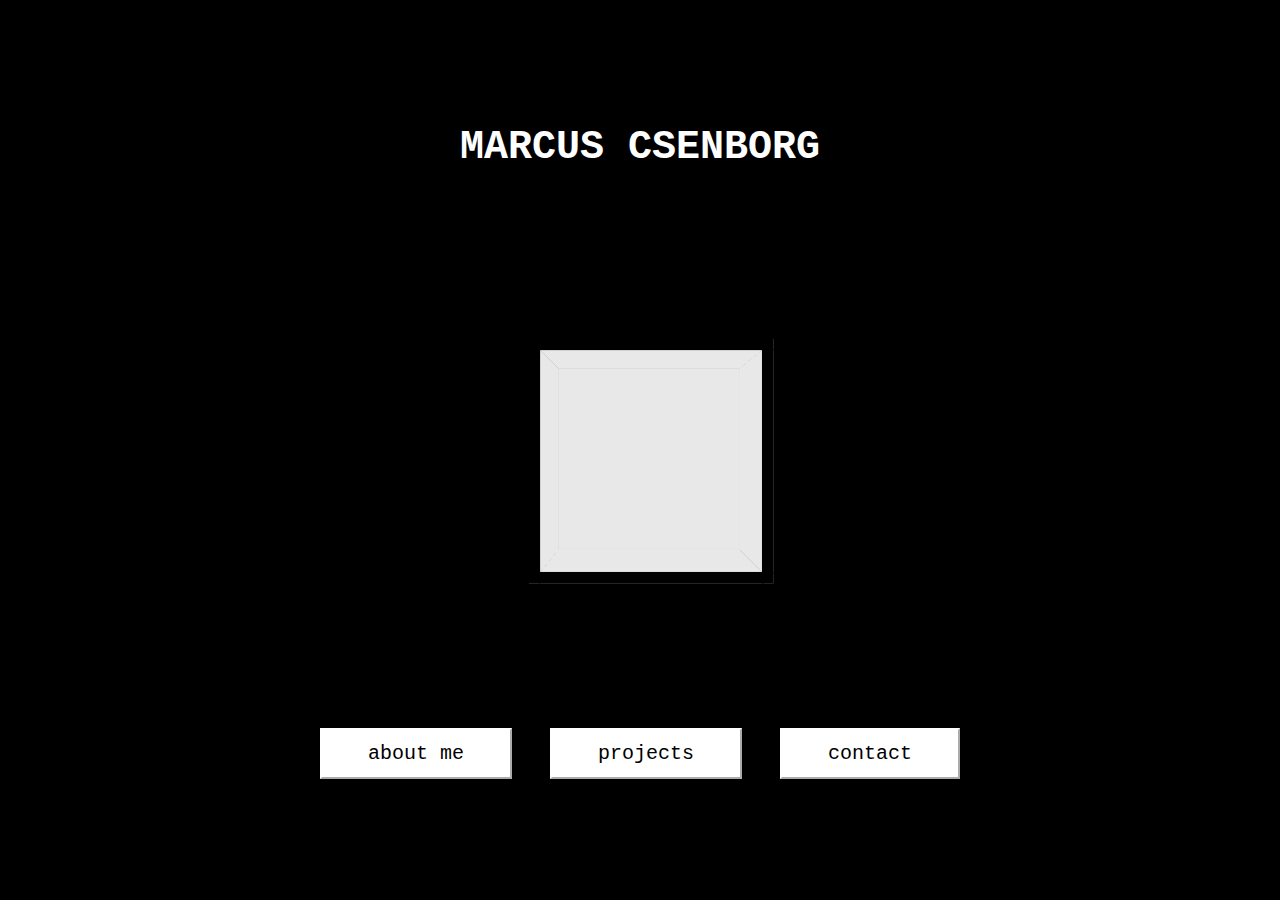
<file: index.html>
<!DOCTYPE html>
<html>
<head>
    <title>Marcus Isenborg</title>
    <link rel="stylesheet" href="styles.css">
    
</head>

<body>
    <script src="title.js"></script>
    <div class="header" id="header">
        <h1 id="title">Marcus Isenborg</h1>    
    </div>

    <div class="spinning-cube">
        <div class="cube">
            <div class="face front"></div>
            <div class="face back"></div>
            <div class="face left"></div>
            <div class="face right"></div>
            <div class="face top"></div>
            <div class="face bottom"></div>
        </div>
    </div>
    <div class="button-container">
        <a href="about.html">
            <button class="bn-32 bn32">about me</button>
        </a>
        <a href="projects.html">
            <button class="bn-32 bn32">projects</button>
        </a>
        <a href="contact.html">
            <button class="bn-32 bn32">contact</button>
        </a>
    </div>
    
</body>

</html>
</file>
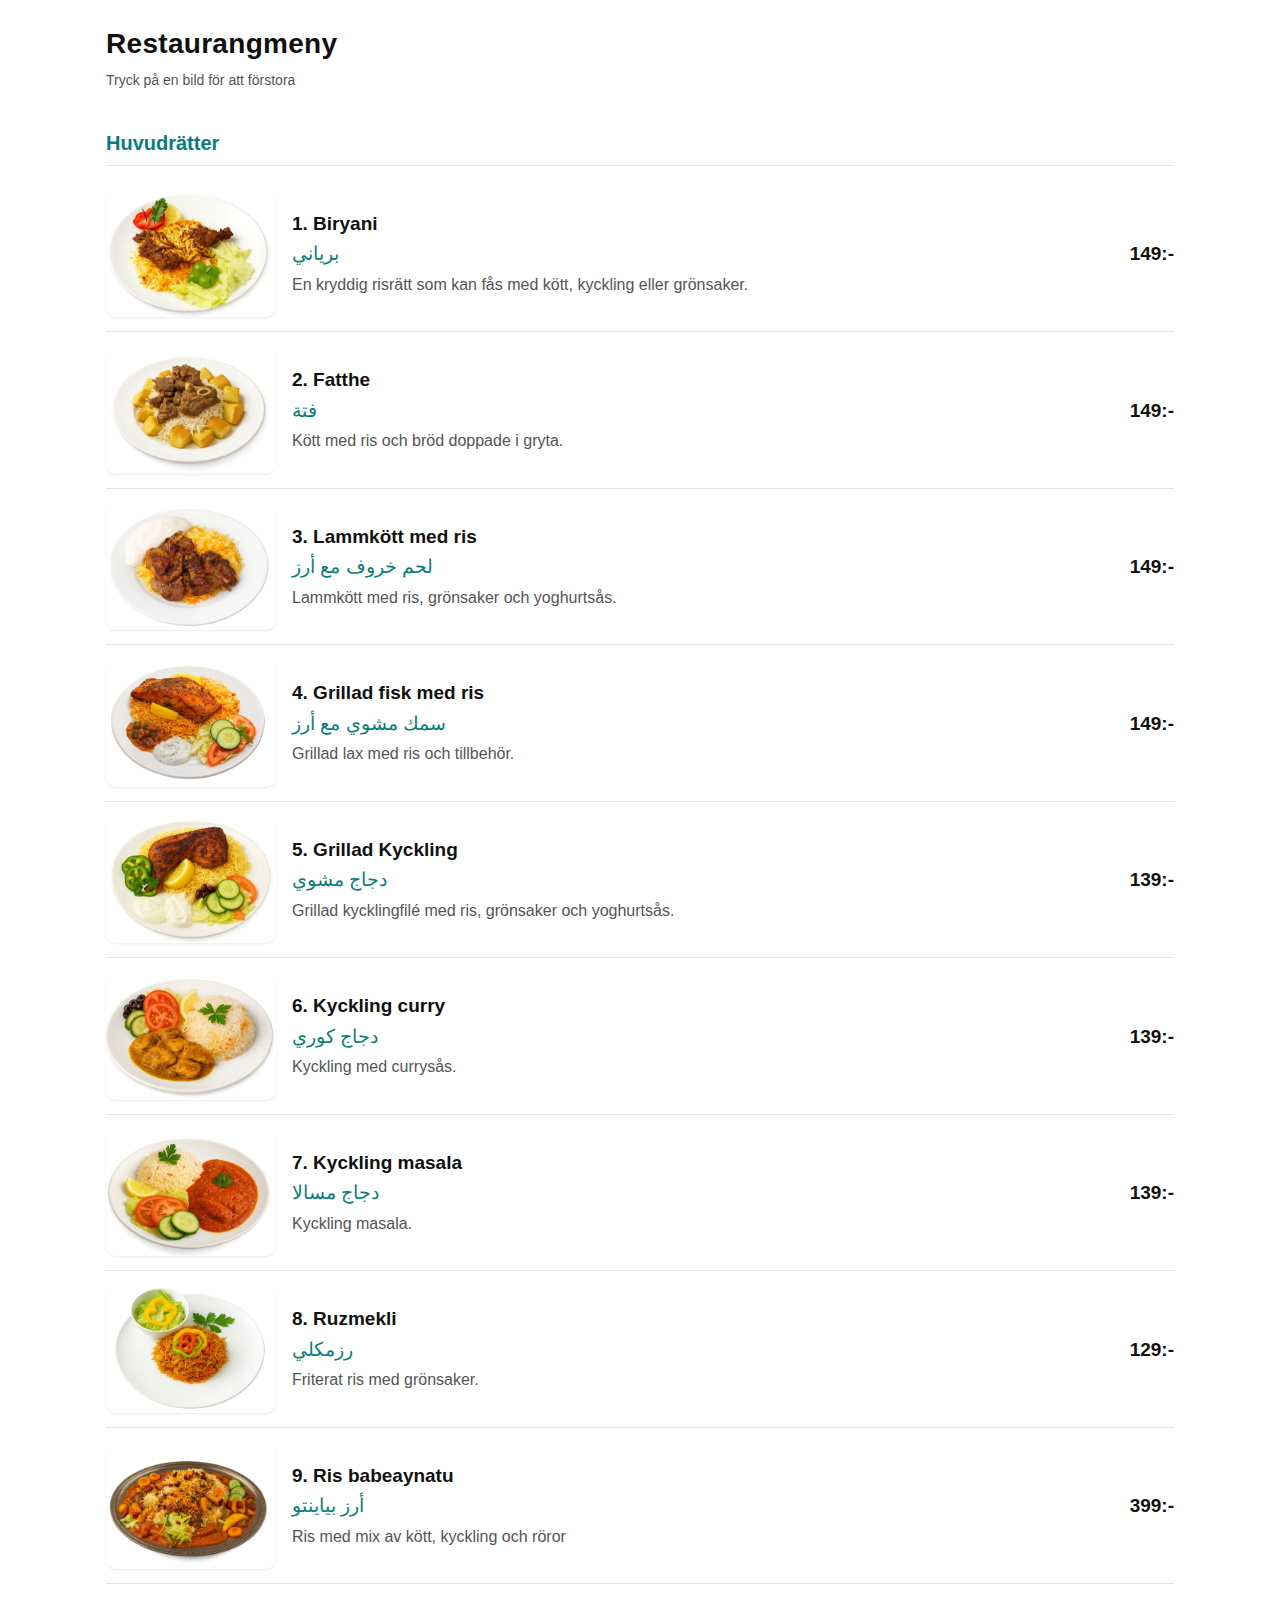
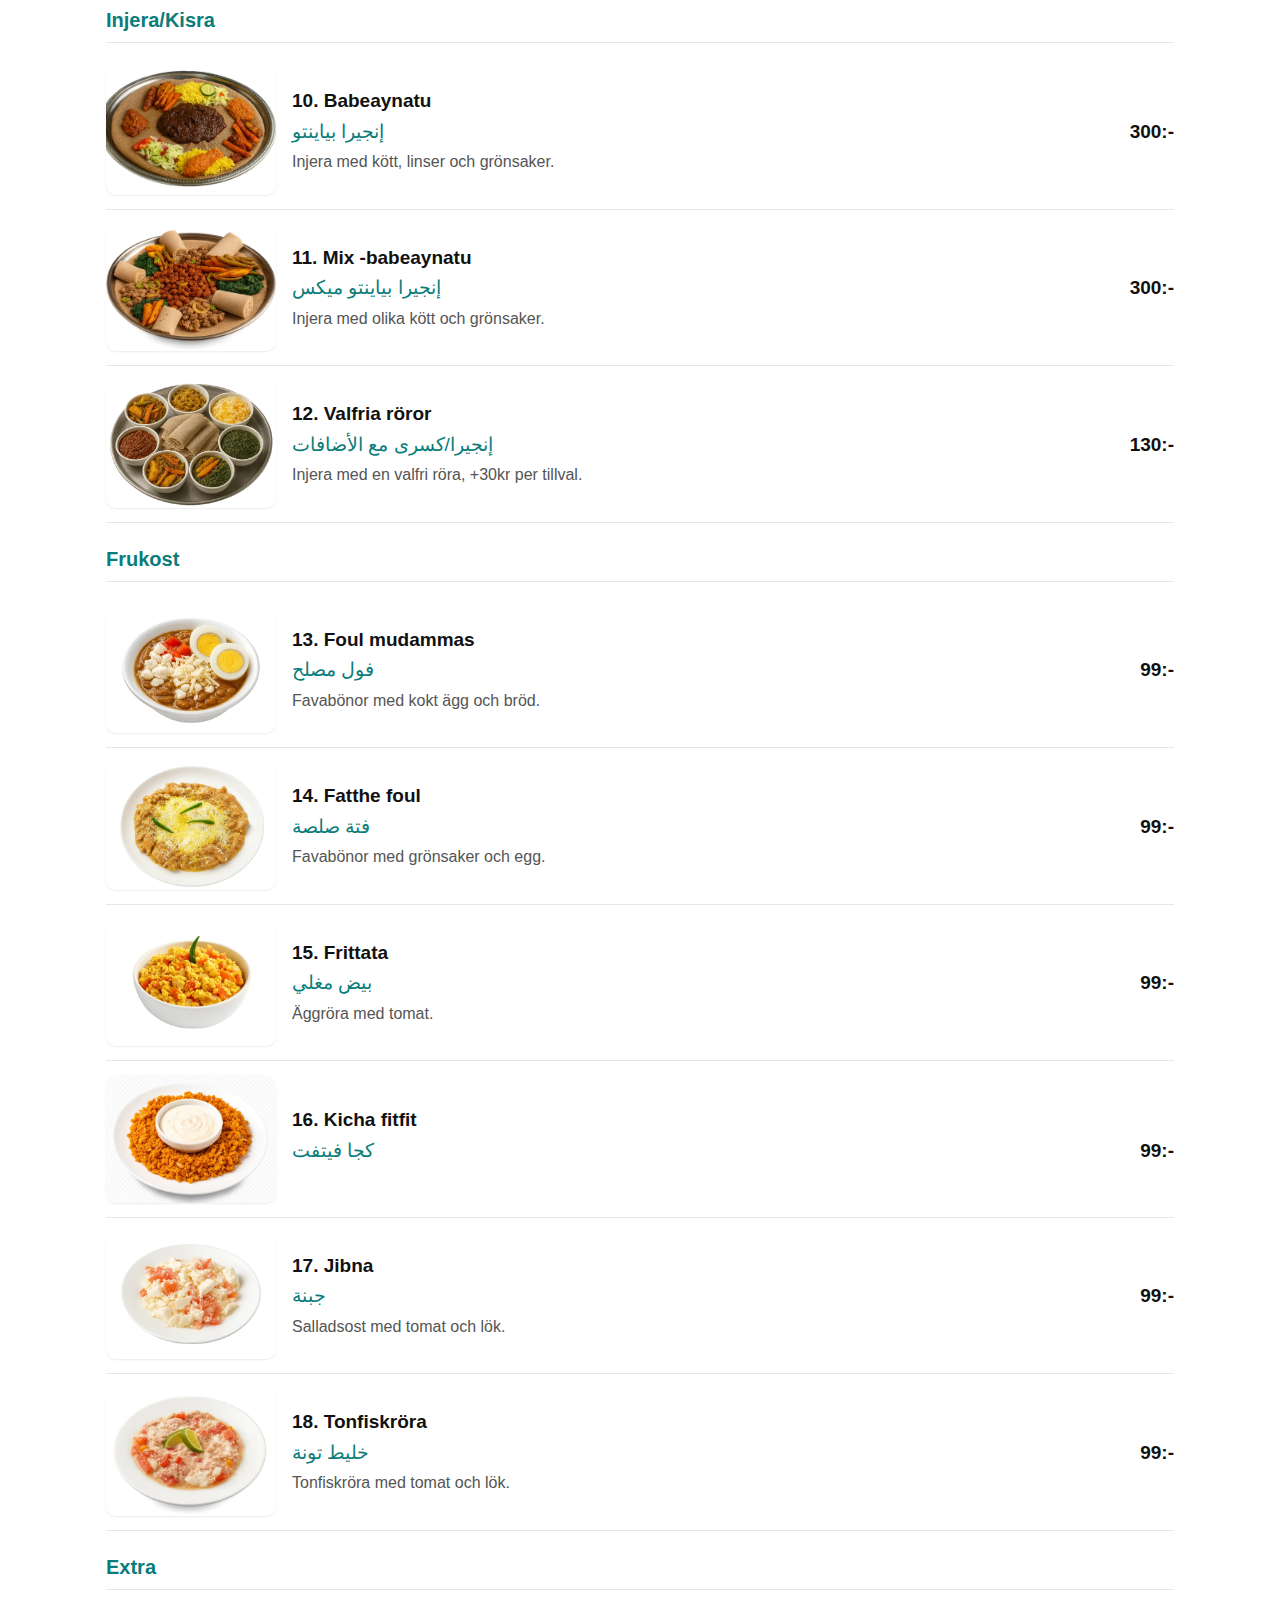
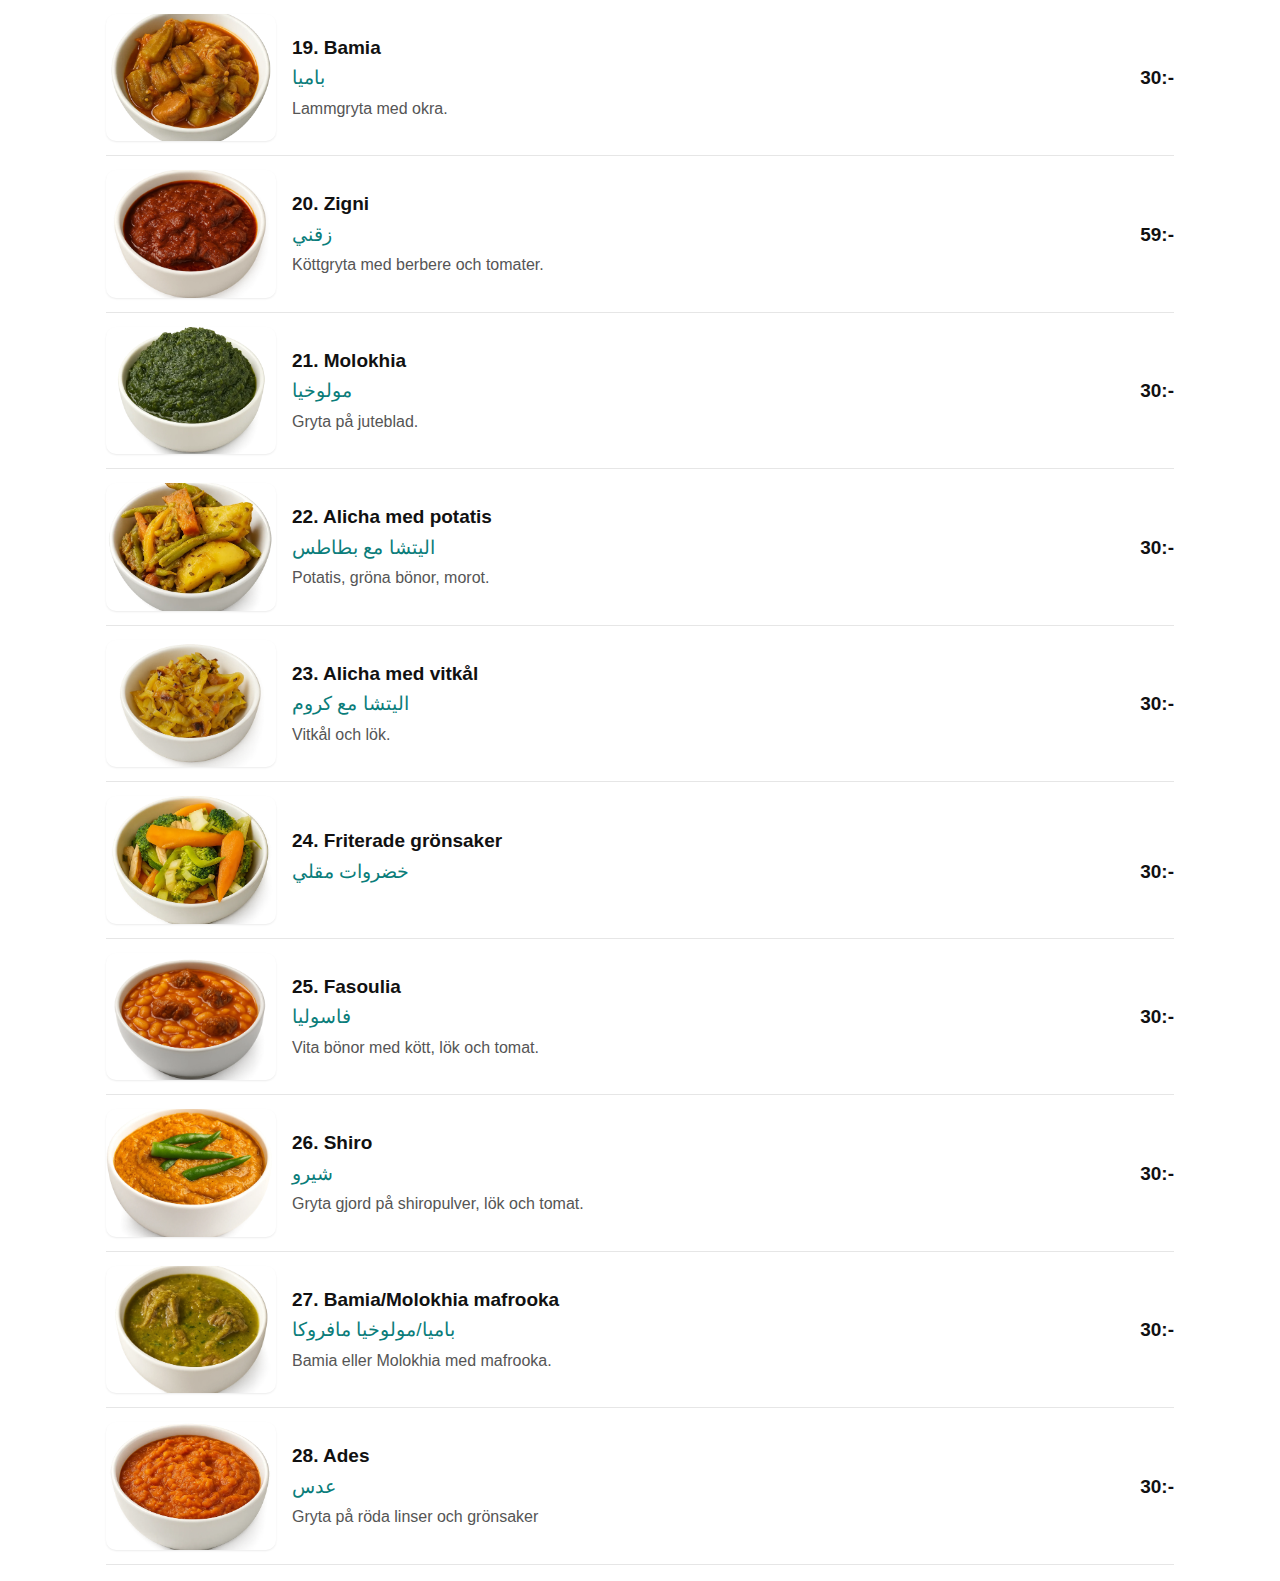
<file: menu_tablet.html>
<!DOCTYPE html>
<html lang="sv">
<head>
  <meta charset="UTF-8" />
  <meta name="viewport" content="width=device-width, initial-scale=1, viewport-fit=cover" />
  <link rel="manifest" href="manifest.json" />
  <meta name="apple-mobile-web-app-capable" content="yes" />
  <meta name="apple-mobile-web-app-status-bar-style" content="black-translucent" />
  <meta name="apple-mobile-web-app-title" content="Menu" />
  <meta name="mobile-web-app-capable" content="yes" />
  <meta name="theme-color" content="#000000" />
  <title>Restaurangmeny – Tablet</title>
  <script>
    // Register service worker for PWA installability/fullscreen when added to home screen
    if ('serviceWorker' in navigator) {
      window.addEventListener('load', () => {
        navigator.serviceWorker.register('sw.js').catch(console.error);
      });
    }
    // Optional: request fullscreen on first user interaction when running in browser
    document.addEventListener('DOMContentLoaded', () => {
      const isStandalone = window.matchMedia('(display-mode: standalone)').matches || window.navigator.standalone;
      if (!isStandalone) {
        const requestFullscreen = () => {
          const el = document.documentElement;
          const req = el.requestFullscreen || el.webkitRequestFullscreen || el.msRequestFullscreen;
          if (req) req.call(el);
        };
        window.addEventListener('click', requestFullscreen, { once: true });
        window.addEventListener('touchend', requestFullscreen, { once: true });
      }
    });
  </script>
  <style>
    :root {
      --bg: #ffffff;
      --fg: #111111;
      --muted: #555555;
      --rule: #e6e6e6;
      --accent: #0a7d7a;
    }

    * { box-sizing: border-box; }

    html, body { height: 100%; }
    body {
      margin: 0;
      background: var(--bg);
      color: var(--fg);
      font-family: -apple-system, BlinkMacSystemFont, "Segoe UI", Roboto, "Helvetica Neue", Arial, "Apple Color Emoji", "Segoe UI Emoji", "Noto Color Emoji";
      line-height: 1.4;
      -webkit-font-smoothing: antialiased;
      -moz-osx-font-smoothing: grayscale;
      padding: env(safe-area-inset-top) env(safe-area-inset-right) env(safe-area-inset-bottom) env(safe-area-inset-left);
    }

    .page {
      max-width: 1100px;
      margin: 0 auto;
      padding: 16px;
    }

    header { padding: 8px 0 16px; }
    h1 {
      font-size: 28px;
      margin: 0 0 8px;
      letter-spacing: 0.3px;
    }
    .note { color: var(--muted); font-size: 14px; }

    .section {
      margin-top: 22px;
    }
    .section h2 {
      font-size: 20px;
      font-weight: 700;
      margin: 0 0 6px;
      color: var(--accent);
    }
    .rule { height: 1px; background: var(--rule); margin: 8px 0 10px; }

    .item {
      display: flex;
      align-items: center;
      gap: 16px;
      padding: 12px 0;
      border-bottom: 1px solid var(--rule);
    }

    .thumb {
      display: inline-block;
      flex: 0 0 auto;
      width: 140px;
      height: 105px;
      border-radius: 10px;
      overflow: hidden;
      box-shadow: 0 1px 2px rgba(0,0,0,.08);
      transform: translateZ(0);
    }
    .thumb img { width: 100%; height: 100%; object-fit: cover; display: block; }
    .thumb:active img { transform: scale(0.98); }

    .content { flex: 1 1 auto; min-width: 0; }
    .line1 { font-size: 18px; font-weight: 700; margin-bottom: 4px; }
    .line2 { display: flex; align-items: baseline; justify-content: space-between; gap: 12px; }
    .title-ar { font-size: 18px; color: var(--accent); }
    .price { font-size: 18px; font-weight: 700; }
    .desc { margin-top: 6px; color: var(--muted); font-size: 15px; }

    /* Lightbox (pure CSS via :target) */
    .lightbox { position: fixed; inset: 0; background: rgba(0,0,0,.75); display: none; align-items: center; justify-content: center; z-index: 9999; }
    .lightbox:target { display: flex; }
    .lightbox img { max-width: 92vw; max-height: 92vh; width: auto; height: auto; border-radius: 12px; box-shadow: 0 10px 30px rgba(0,0,0,.5); }
    .lightbox a.lightbox-bg { position: absolute; inset: 0; display: block; }
    .lightbox .close { position: fixed; top: 10px; right: 14px; color: #fff; text-decoration: none; font-size: 28px; line-height: 1; padding: 6px 10px; }

    /* Portrait vs Landscape tweaks */
    @media (orientation: portrait) {
      .thumb { width: 130px; height: 97.5px; }
      .line1, .title-ar, .price { font-size: 17px; }
      .desc { font-size: 14px; }
    }

    @media (min-width: 1000px) and (orientation: landscape) {
      .thumb { width: 170px; height: 127.5px; }
      .line1, .title-ar, .price { font-size: 19px; }
      .desc { font-size: 16px; }
      .item { padding: 14px 0; }
    }
  </style>
</head>
<body>
  <div class="page">
    <header>
      <h1>Restaurangmeny</h1>
      <div class="note">Tryck på en bild för att förstora</div>
    </header>

    <section class="section" id="huvudratter">
      <h2>Huvudrätter</h2>
      <div class="rule"></div>

      <div class="item">
        <a class="thumb" href="#img-biryani"><img src="generated/biryani.webp" alt="1. Biryani" /></a>
        <div class="content">
          <div class="line1">1. Biryani</div>
          <div class="line2"><span class="title-ar" lang="ar" dir="rtl">برياني</span><span class="price">149:-</span></div>
          <div class="desc">En kryddig risrätt som kan fås med kött, kyckling eller grönsaker.</div>
        </div>
      </div>

      <div class="item">
        <a class="thumb" href="#img-fatthe"><img src="generated/fatthe.webp" alt="2. Fatthe" /></a>
        <div class="content">
          <div class="line1">2. Fatthe</div>
          <div class="line2"><span class="title-ar" lang="ar" dir="rtl">فتة</span><span class="price">149:-</span></div>
          <div class="desc">Kött med ris och bröd doppade i gryta.</div>
        </div>
      </div>

      <div class="item">
        <a class="thumb" href="#img-lamm-ris"><img src="generated/lamm-ris.webp" alt="3. Lammkött med ris" /></a>
        <div class="content">
          <div class="line1">3. Lammkött med ris</div>
          <div class="line2"><span class="title-ar" lang="ar" dir="rtl">لحم خروف مع أرز</span><span class="price">149:-</span></div>
          <div class="desc">Lammkött med ris, grönsaker och yoghurtsås.</div>
        </div>
      </div>

      <div class="item">
        <a class="thumb" href="#img-grillad-fisk"><img src="generated/1.webp" alt="4. Grillad fisk med ris" /></a>
        <div class="content">
          <div class="line1">4. Grillad fisk med ris</div>
          <div class="line2"><span class="title-ar" lang="ar" dir="rtl">سمك مشوي مع أرز</span><span class="price">149:-</span></div>
          <div class="desc">Grillad lax med ris och tillbehör.</div>
        </div>
      </div>

      <div class="item">
        <a class="thumb" href="#img-grillad-kyckling"><img src="generated/grillad-kyckling.webp" alt="5. Grillad Kyckling" /></a>
        <div class="content">
          <div class="line1">5. Grillad Kyckling</div>
          <div class="line2"><span class="title-ar" lang="ar" dir="rtl">دجاج مشوي</span><span class="price">139:-</span></div>
          <div class="desc">Grillad kycklingfilé med ris, grönsaker och yoghurtsås.</div>
        </div>
      </div>

      <div class="item">
        <a class="thumb" href="#img-kyckling-curry"><img src="generated/kyckling-curry.webp" alt="6. Kyckling curry" /></a>
        <div class="content">
          <div class="line1">6. Kyckling curry</div>
          <div class="line2"><span class="title-ar" lang="ar" dir="rtl">دجاج كوري</span><span class="price">139:-</span></div>
          <div class="desc">Kyckling med currysås.</div>
        </div>
      </div>

      <div class="item">
        <a class="thumb" href="#img-kyckling-masala"><img src="generated/kyckling-masala.webp" alt="7. Kyckling masala" /></a>
        <div class="content">
          <div class="line1">7. Kyckling masala</div>
          <div class="line2"><span class="title-ar" lang="ar" dir="rtl">دجاج مسالا</span><span class="price">139:-</span></div>
          <div class="desc">Kyckling masala.</div>
        </div>
      </div>

      <div class="item">
        <a class="thumb" href="#img-ruzmekli"><img src="generated/ruzmekli.webp" alt="8. Ruzmekli" /></a>
        <div class="content">
          <div class="line1">8. Ruzmekli</div>
          <div class="line2"><span class="title-ar" lang="ar" dir="rtl">رزمكلي</span><span class="price">129:-</span></div>
          <div class="desc">Friterat ris med grönsaker.</div>
        </div>
      </div>

      <div class="item">
        <a class="thumb" href="#img-ris-babeaynatu"><img src="generated/ris-babeaynatu.webp" alt="9. Ris babeaynatu" /></a>
        <div class="content">
          <div class="line1">9. Ris babeaynatu</div>
          <div class="line2"><span class="title-ar" lang="ar" dir="rtl">أرز بياينتو</span><span class="price">399:-</span></div>
          <div class="desc">Ris med mix av kött, kyckling och röror</div>
        </div>
      </div>
    </section>

    <section class="section" id="injera">
      <h2>Injera/Kisra</h2>
      <div class="rule"></div>

      <div class="item">
        <a class="thumb" href="#img-injera-bebaynatu2"><img src="generated/injera-bebaynatu2.webp" alt="10. Babeaynatu" /></a>
        <div class="content">
          <div class="line1">10. Babeaynatu</div>
          <div class="line2"><span class="title-ar" lang="ar" dir="rtl">إنجيرا بياينتو</span><span class="price">300:-</span></div>
          <div class="desc">Injera med kött, linser och grönsaker.</div>
        </div>
      </div>

      <div class="item">
        <a class="thumb" href="#img-injera-mix"><img src="generated/injera-mix.webp" alt="11. Mix -babeaynatu" /></a>
        <div class="content">
          <div class="line1">11. Mix -babeaynatu</div>
          <div class="line2"><span class="title-ar" lang="ar" dir="rtl">إنجيرا بياينتو ميكس</span><span class="price">300:-</span></div>
          <div class="desc">Injera med olika kött och grönsaker.</div>
        </div>
      </div>

      <div class="item">
        <a class="thumb" href="#img-injera-multimix"><img src="generated/injera-multimix.webp" alt="12. Valfria röror" /></a>
        <div class="content">
          <div class="line1">12. Valfria röror</div>
          <div class="line2"><span class="title-ar" lang="ar" dir="rtl">إنجيرا/كسرى مع الأضافات</span><span class="price">130:-</span></div>
          <div class="desc">Injera med en valfri röra, +30kr per tillval.</div>
        </div>
      </div>
    </section>

    <section class="section" id="frukost">
      <h2>Frukost</h2>
      <div class="rule"></div>

      <div class="item">
        <a class="thumb" href="#img-ful-mudammas"><img src="generated/ful-mudammas.webp" alt="13. Foul mudammas" /></a>
        <div class="content">
          <div class="line1">13. Foul mudammas</div>
          <div class="line2"><span class="title-ar" lang="ar" dir="rtl">فول مصلح</span><span class="price">99:-</span></div>
          <div class="desc">Favabönor med kokt ägg och bröd.</div>
        </div>
      </div>

      <div class="item">
        <a class="thumb" href="#img-fatthe-foul"><img src="generated/fatthe-foul.webp" alt="14. Fatthe foul" /></a>
        <div class="content">
          <div class="line1">14. Fatthe foul</div>
          <div class="line2"><span class="title-ar" lang="ar" dir="rtl">فتة صلصة</span><span class="price">99:-</span></div>
          <div class="desc">Favabönor med grönsaker och egg.</div>
        </div>
      </div>

      <div class="item">
        <a class="thumb" href="#img-frittata"><img src="generated/fritata.webp" alt="15. Frittata" /></a>
        <div class="content">
          <div class="line1">15. Frittata</div>
          <div class="line2"><span class="title-ar" lang="ar" dir="rtl">بيض مغلي</span><span class="price">99:-</span></div>
          <div class="desc">Äggröra med tomat.</div>
        </div>
      </div>

      <div class="item">
        <a class="thumb" href="#img-kicha-fitfit"><img src="generated/kicha-fitfit.webp" alt="16. Kicha fitfit" /></a>
        <div class="content">
          <div class="line1">16. Kicha fitfit</div>
          <div class="line2"><span class="title-ar" lang="ar" dir="rtl">كجا فيتفت</span><span class="price">99:-</span></div>
          <div class="desc"></div>
        </div>
      </div>

      <div class="item">
        <a class="thumb" href="#img-jibna"><img src="generated/jibna.webp" alt="17. Jibna" /></a>
        <div class="content">
          <div class="line1">17. Jibna</div>
          <div class="line2"><span class="title-ar" lang="ar" dir="rtl">جبنة</span><span class="price">99:-</span></div>
          <div class="desc">Salladsost med tomat och lök.</div>
        </div>
      </div>

      <div class="item">
        <a class="thumb" href="#img-tonfiskrora"><img src="generated/tonfiskröra.webp" alt="18. Tonfiskröra" /></a>
        <div class="content">
          <div class="line1">18. Tonfiskröra</div>
          <div class="line2"><span class="title-ar" lang="ar" dir="rtl">خليط تونة</span><span class="price">99:-</span></div>
          <div class="desc">Tonfiskröra med tomat och lök.</div>
        </div>
      </div>
    </section>

    <section class="section" id="extra">
      <h2>Extra</h2>
      <div class="rule"></div>

      <div class="item">
        <a class="thumb" href="#img-bamia"><img src="generated/bamia.webp" alt="19. Bamia" /></a>
        <div class="content">
          <div class="line1">19. Bamia</div>
          <div class="line2"><span class="title-ar" lang="ar" dir="rtl">باميا</span><span class="price">30:-</span></div>
          <div class="desc">Lammgryta med okra.</div>
        </div>
      </div>

      <div class="item">
        <a class="thumb" href="#img-zigni"><img src="generated/zigni.webp" alt="20. Zigni" /></a>
        <div class="content">
          <div class="line1">20. Zigni</div>
          <div class="line2"><span class="title-ar" lang="ar" dir="rtl">زقني</span><span class="price">59:-</span></div>
          <div class="desc">Köttgryta med berbere och tomater.</div>
        </div>
      </div>

      <div class="item">
        <a class="thumb" href="#img-molokhia"><img src="generated/molokhia.webp" alt="21. Molokhia" /></a>
        <div class="content">
          <div class="line1">21. Molokhia</div>
          <div class="line2"><span class="title-ar" lang="ar" dir="rtl">مولوخيا</span><span class="price">30:-</span></div>
          <div class="desc">Gryta på juteblad.</div>
        </div>
      </div>

      <div class="item">
        <a class="thumb" href="#img-alicha-potatis"><img src="generated/alicha-potatis.webp" alt="22. Alicha med potatis" /></a>
        <div class="content">
          <div class="line1">22. Alicha med potatis</div>
          <div class="line2"><span class="title-ar" lang="ar" dir="rtl">اليتشا مع بطاطس</span><span class="price">30:-</span></div>
          <div class="desc">Potatis, gröna bönor, morot.</div>
        </div>
      </div>

      <div class="item">
        <a class="thumb" href="#img-alicha-vitkal"><img src="generated/alicha-vitkål.webp" alt="23. Alicha med vitkål" /></a>
        <div class="content">
          <div class="line1">23. Alicha med vitkål</div>
          <div class="line2"><span class="title-ar" lang="ar" dir="rtl">اليتشا مع كروم</span><span class="price">30:-</span></div>
          <div class="desc">Vitkål och lök.</div>
        </div>
      </div>

      <div class="item">
        <a class="thumb" href="#img-friterade-gronsaker"><img src="generated/friterade-grönsaker.webp" alt="24. Friterade grönsaker" /></a>
        <div class="content">
          <div class="line1">24. Friterade grönsaker</div>
          <div class="line2"><span class="title-ar" lang="ar" dir="rtl">خضروات مقلي</span><span class="price">30:-</span></div>
          <div class="desc"></div>
        </div>
      </div>

      <div class="item">
        <a class="thumb" href="#img-fasoulia"><img src="generated/fasouli.webp" alt="25. Fasoulia" /></a>
        <div class="content">
          <div class="line1">25. Fasoulia</div>
          <div class="line2"><span class="title-ar" lang="ar" dir="rtl">فاسوليا</span><span class="price">30:-</span></div>
          <div class="desc">Vita bönor med kött, lök och tomat.</div>
        </div>
      </div>

      <div class="item">
        <a class="thumb" href="#img-shiro"><img src="generated/shiro.webp" alt="26. Shiro" /></a>
        <div class="content">
          <div class="line1">26. Shiro</div>
          <div class="line2"><span class="title-ar" lang="ar" dir="rtl">شيرو</span><span class="price">30:-</span></div>
          <div class="desc">Gryta gjord på shiropulver, lök och tomat.</div>
        </div>
      </div>

      <div class="item">
        <a class="thumb" href="#img-bamia-mafrooka"><img src="generated/bamia-mafrooka.webp" alt="27. Bamia/Molokhia mafrooka" /></a>
        <div class="content">
          <div class="line1">27. Bamia/Molokhia mafrooka</div>
          <div class="line2"><span class="title-ar" lang="ar" dir="rtl">باميا/مولوخيا مافروكا</span><span class="price">30:-</span></div>
          <div class="desc">Bamia eller Molokhia med mafrooka.</div>
        </div>
      </div>

      <div class="item">
        <a class="thumb" href="#img-ades"><img src="generated/ades.webp" alt="28. Ades" /></a>
        <div class="content">
          <div class="line1">28. Ades</div>
          <div class="line2"><span class="title-ar" lang="ar" dir="rtl">عدس</span><span class="price">30:-</span></div>
          <div class="desc">Gryta på röda linser och grönsaker</div>
        </div>
      </div>
    </section>

    <!-- Lightboxes (placed at end of document) -->
    <div id="img-biryani" class="lightbox"><a href="#" class="lightbox-bg" aria-label="Close"></a><img src="generated/biryani.webp" alt="Biryani" /><a class="close" href="#" aria-label="Close">×</a></div>
    <div id="img-fatthe" class="lightbox"><a href="#" class="lightbox-bg" aria-label="Close"></a><img src="generated/fatthe.webp" alt="Fatthe" /><a class="close" href="#" aria-label="Close">×</a></div>
    <div id="img-lamm-ris" class="lightbox"><a href="#" class="lightbox-bg" aria-label="Close"></a><img src="generated/lamm-ris.webp" alt="Lammkött med ris" /><a class="close" href="#" aria-label="Close">×</a></div>
    <div id="img-grillad-fisk" class="lightbox"><a href="#" class="lightbox-bg" aria-label="Close"></a><img src="generated/1.webp" alt="Grillad fisk med ris" /><a class="close" href="#" aria-label="Close">×</a></div>
    <div id="img-grillad-kyckling" class="lightbox"><a href="#" class="lightbox-bg" aria-label="Close"></a><img src="generated/grillad-kyckling.webp" alt="Grillad Kyckling" /><a class="close" href="#" aria-label="Close">×</a></div>
    <div id="img-kyckling-curry" class="lightbox"><a href="#" class="lightbox-bg" aria-label="Close"></a><img src="generated/kyckling-curry.webp" alt="Kyckling curry" /><a class="close" href="#" aria-label="Close">×</a></div>
    <div id="img-kyckling-masala" class="lightbox"><a href="#" class="lightbox-bg" aria-label="Close"></a><img src="generated/kyckling-masala.webp" alt="Kyckling masala" /><a class="close" href="#" aria-label="Close">×</a></div>
    <div id="img-ruzmekli" class="lightbox"><a href="#" class="lightbox-bg" aria-label="Close"></a><img src="generated/ruzmekli.webp" alt="Ruzmekli" /><a class="close" href="#" aria-label="Close">×</a></div>
    <div id="img-ris-babeaynatu" class="lightbox"><a href="#" class="lightbox-bg" aria-label="Close"></a><img src="generated/ris-babeaynatu.webp" alt="Ris babeaynatu" /><a class="close" href="#" aria-label="Close">×</a></div>

    <div id="img-injera-bebaynatu2" class="lightbox"><a href="#" class="lightbox-bg" aria-label="Close"></a><img src="generated/injera-bebaynatu2.webp" alt="Babeaynatu" /><a class="close" href="#" aria-label="Close">×</a></div>
    <div id="img-injera-mix" class="lightbox"><a href="#" class="lightbox-bg" aria-label="Close"></a><img src="generated/injera-mix.webp" alt="Mix -babeaynatu" /><a class="close" href="#" aria-label="Close">×</a></div>
    <div id="img-injera-multimix" class="lightbox"><a href="#" class="lightbox-bg" aria-label="Close"></a><img src="generated/injera-multimix.webp" alt="Valfria röror" /><a class="close" href="#" aria-label="Close">×</a></div>

    <div id="img-ful-mudammas" class="lightbox"><a href="#" class="lightbox-bg" aria-label="Close"></a><img src="generated/ful-mudammas.webp" alt="Foul mudammas" /><a class="close" href="#" aria-label="Close">×</a></div>
    <div id="img-fatthe-foul" class="lightbox"><a href="#" class="lightbox-bg" aria-label="Close"></a><img src="generated/fatthe-foul.webp" alt="Fatthe foul" /><a class="close" href="#" aria-label="Close">×</a></div>
    <div id="img-frittata" class="lightbox"><a href="#" class="lightbox-bg" aria-label="Close"></a><img src="generated/fritata.webp" alt="Frittata" /><a class="close" href="#" aria-label="Close">×</a></div>
    <div id="img-kicha-fitfit" class="lightbox"><a href="#" class="lightbox-bg" aria-label="Close"></a><img src="generated/kicha-fitfit.webp" alt="Kicha fitfit" /><a class="close" href="#" aria-label="Close">×</a></div>
    <div id="img-jibna" class="lightbox"><a href="#" class="lightbox-bg" aria-label="Close"></a><img src="generated/jibna.webp" alt="Jibna" /><a class="close" href="#" aria-label="Close">×</a></div>
    <div id="img-tonfiskrora" class="lightbox"><a href="#" class="lightbox-bg" aria-label="Close"></a><img src="generated/tonfiskröra.webp" alt="Tonfiskröra" /><a class="close" href="#" aria-label="Close">×</a></div>

    <div id="img-bamia" class="lightbox"><a href="#" class="lightbox-bg" aria-label="Close"></a><img src="generated/bamia.webp" alt="Bamia" /><a class="close" href="#" aria-label="Close">×</a></div>
    <div id="img-zigni" class="lightbox"><a href="#" class="lightbox-bg" aria-label="Close"></a><img src="generated/zigni.webp" alt="Zigni" /><a class="close" href="#" aria-label="Close">×</a></div>
    <div id="img-molokhia" class="lightbox"><a href="#" class="lightbox-bg" aria-label="Close"></a><img src="generated/molokhia.webp" alt="Molokhia" /><a class="close" href="#" aria-label="Close">×</a></div>
    <div id="img-alicha-potatis" class="lightbox"><a href="#" class="lightbox-bg" aria-label="Close"></a><img src="generated/alicha-potatis.webp" alt="Alicha med potatis" /><a class="close" href="#" aria-label="Close">×</a></div>
    <div id="img-alicha-vitkal" class="lightbox"><a href="#" class="lightbox-bg" aria-label="Close"></a><img src="generated/alicha-vitkål.webp" alt="Alicha med vitkål" /><a class="close" href="#" aria-label="Close">×</a></div>
    <div id="img-friterade-gronsaker" class="lightbox"><a href="#" class="lightbox-bg" aria-label="Close"></a><img src="generated/friterade-grönsaker.webp" alt="Friterade grönsaker" /><a class="close" href="#" aria-label="Close">×</a></div>
    <div id="img-fasoulia" class="lightbox"><a href="#" class="lightbox-bg" aria-label="Close"></a><img src="generated/fasouli.webp" alt="Fasoulia" /><a class="close" href="#" aria-label="Close">×</a></div>
    <div id="img-shiro" class="lightbox"><a href="#" class="lightbox-bg" aria-label="Close"></a><img src="generated/shiro.webp" alt="Shiro" /><a class="close" href="#" aria-label="Close">×</a></div>
    <div id="img-bamia-mafrooka" class="lightbox"><a href="#" class="lightbox-bg" aria-label="Close"></a><img src="generated/bamia-mafrooka.webp" alt="Bamia/Molokhia mafrooka" /><a class="close" href="#" aria-label="Close">×</a></div>
    <div id="img-ades" class="lightbox"><a href="#" class="lightbox-bg" aria-label="Close"></a><img src="generated/ades.webp" alt="Ades" /><a class="close" href="#" aria-label="Close">×</a></div>
  </div>
  </div>
</body>
</html>
</file>
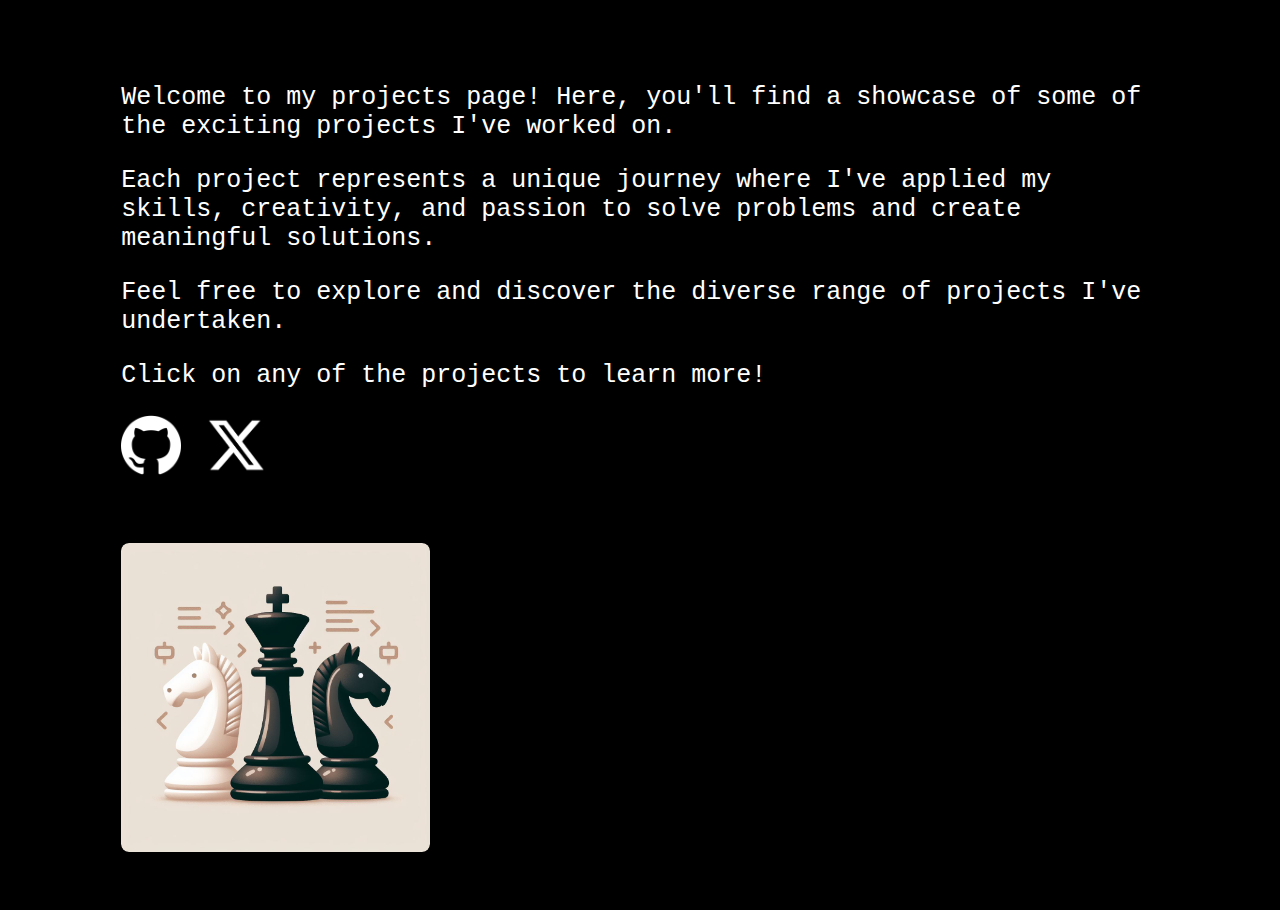
<file: projects.html>
<!DOCTYPE html>
<html lang="en">
<head>
    <meta charset="UTF-8">
    <title>Projects</title>
    <link rel="stylesheet" href="pstyles.css">
</head>
    <body>
        <div class="header">
        <p> Welcome to my projects page! Here, you'll find a showcase of some of the exciting projects I've worked on. </p>
        <p>Each project represents a unique journey where I've applied my skills, creativity, and passion to solve problems and create meaningful solutions. </p>
        <p>Feel free to explore and discover the diverse range of projects I've undertaken.</p>
        <p>Click on any of the projects to learn more!</p>
        <a href="https://github.com/Isenborg"><img src="images/github-white.png" alt="github"></a>
        <a href="https://www.youtube.com/watch?v=dQw4w9WgXcQ"><img src="images/X_logo.png" alt="X"></a>
        </div>
        <div class="container">
           

            <div class="grid-container">
                <a href="index.html">
                    <div class="project">
                        <div class="image-container">
                        <img src="images/chess.jpg" alt="Chess project">
                            <div class="project-title">
                                <h2>Java: Chess</h2>
                            </div>
                            <div class="description">
                                <p>Chess engine built in java</p>
                            </div>
                        </div>
                    </div>
                    </a>


            </div>
            
    </div>
        
    </body>
</html>
</file>
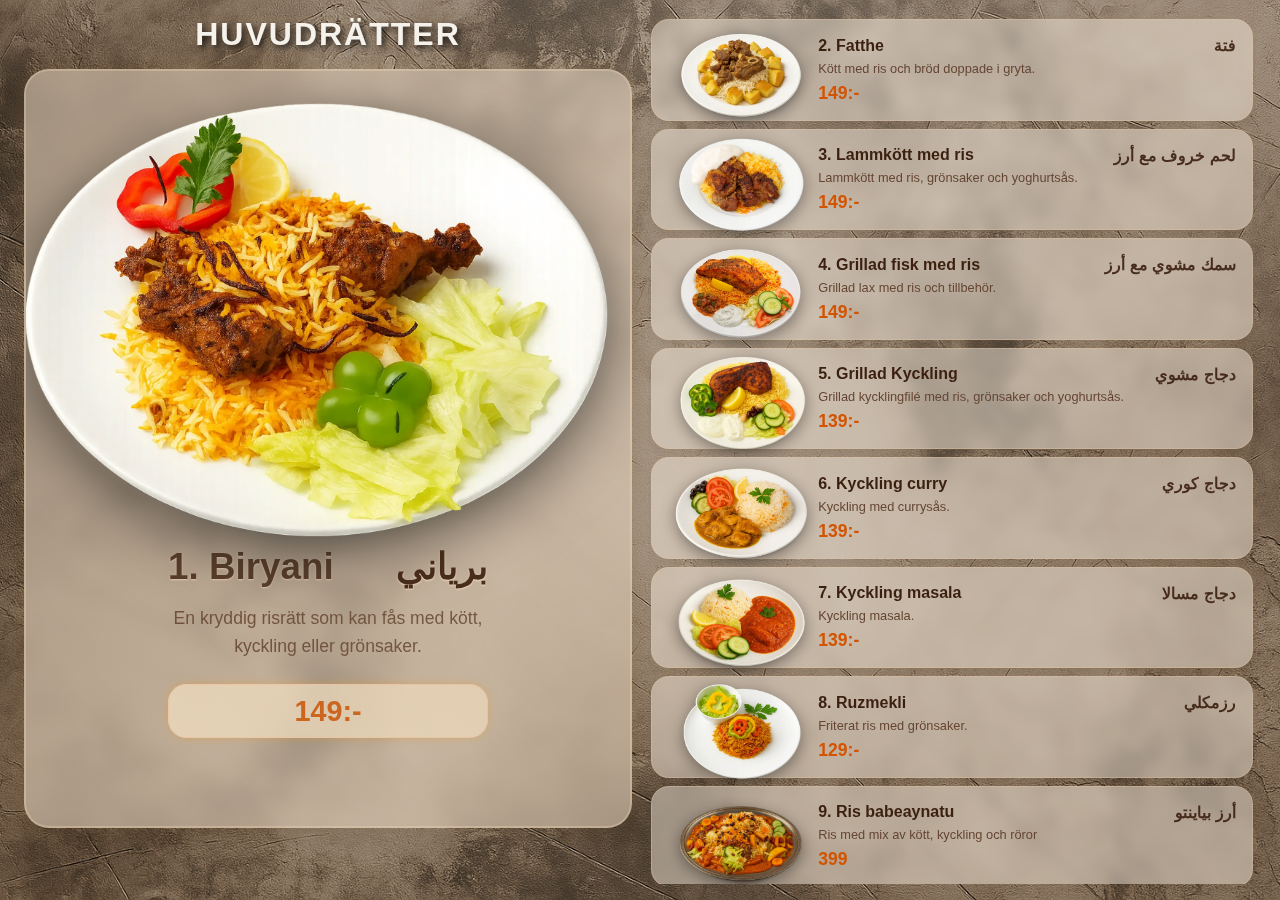
<file: screen1.html>
<!DOCTYPE html>
<html lang="sv">
<head>
    <meta charset="UTF-8">
    <meta name="viewport" content="width=device-width, initial-scale=1.0">
    <title>Restaurant Menu - Screen 1</title>
    <link rel="stylesheet" href="css/base.css">
</head>
<body>
    <div id="menu-container">
        <!-- Menu items will be loaded here -->
    </div>

    <script src="menu-loader.js"></script>
    <script>
        async function initScreen1() {
            await menuLoader.loadMenuData();
            menuLoader.setCategoriesForScreen(['Huvudrätter', 'Injera/Kisra']);
            menuLoader.startCategoryRotation();
        }

        // Initialize when page loads
        window.addEventListener('load', initScreen1);
    </script>
</body>
</html>
</file>
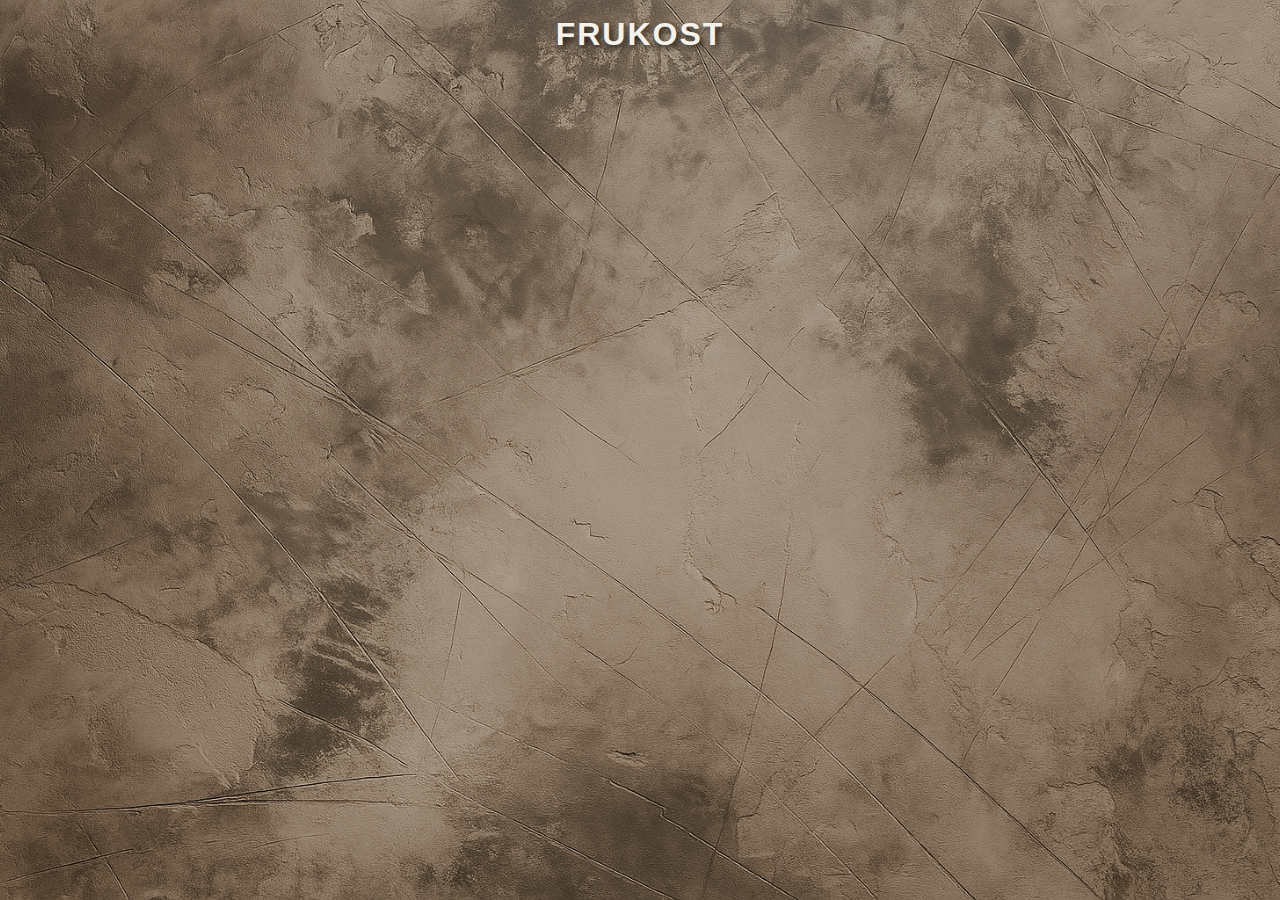
<file: screen2.html>
<!DOCTYPE html>
<html lang="sv">
<head>
    <meta charset="UTF-8">
    <meta name="viewport" content="width=device-width, initial-scale=1.0">
    <title>Restaurant Menu - Screen 2</title>
    <link rel="stylesheet" href="css/base.css">
</head>
<body>
    <div id="menu-container">
        <!-- Menu items will be loaded here -->
    </div>

    <script src="menu-loader.js"></script>
    <script>
        async function initScreen2() {
            await menuLoader.loadMenuData();
            menuLoader.setCategoriesForScreen(['Extra', 'Frukost']);
            menuLoader.startCategoryRotation();
        }

        // Initialize when page loads
        window.addEventListener('load', initScreen2);
    </script>
</body>
</html>
</file>
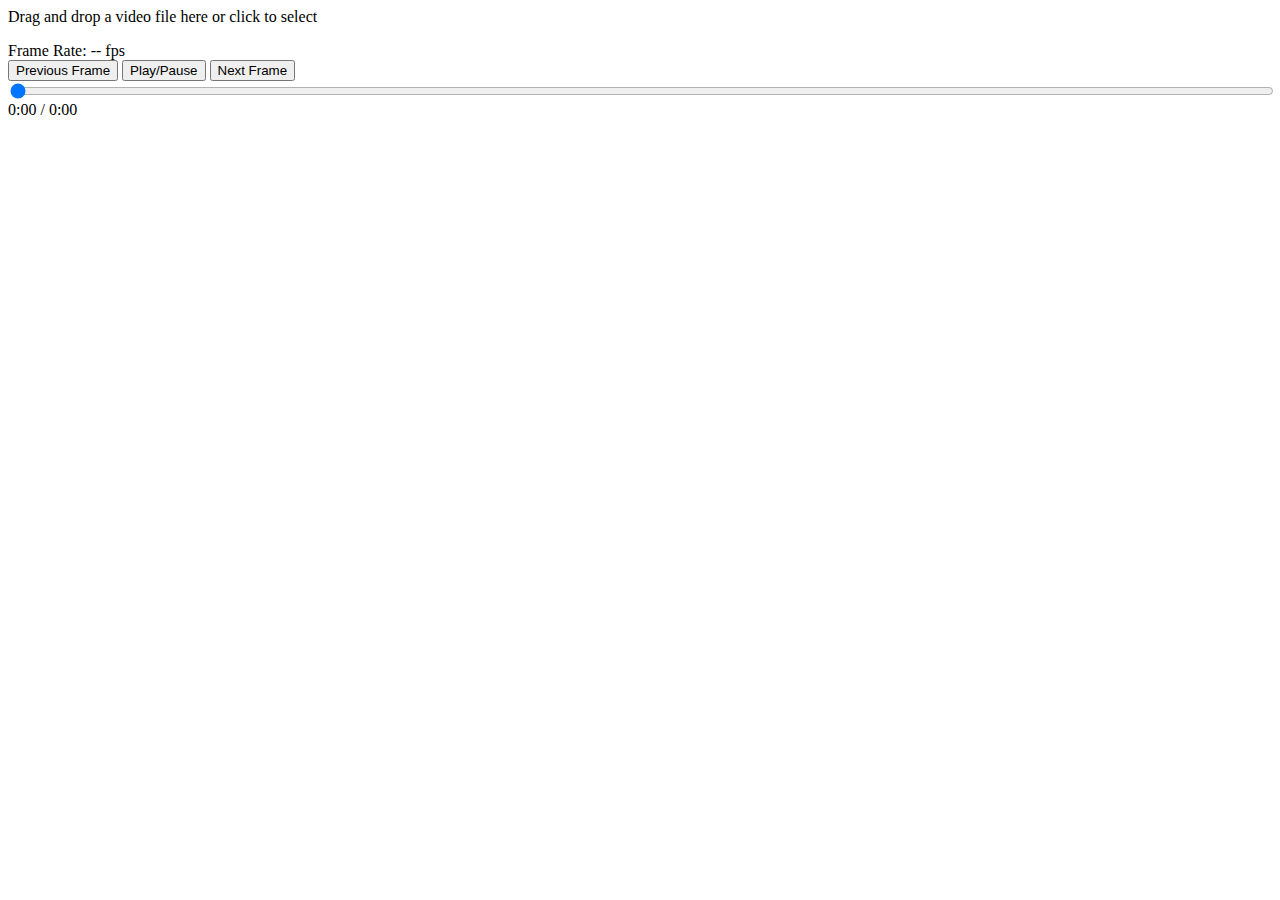
<file: video_player.html>
<body>
    <div id="drop-zone" class="drop-zone">
        <p>Drag and drop a video file here or click to select</p>
        <input type="file" id="file-input" accept="video/*" style="display: none;">
    </div>

    <video id="myVideo" width="100%" height="600vh" style="display: none;">
        <source src="" type="video/mp4">
    </video>
    <div id="frameRate">Frame Rate: -- fps</div>

    <div class="frame-controls">
        <button onclick="previousFrame()">Previous Frame</button>
        <button onclick="playPause()">Play/Pause</button>
        <button onclick="nextFrame()">Next Frame</button>
        <input type="range" id="videoSlider" value="0" step="0.001" style="width: 100%;">
        <span id="currentTime">0:00</span> / <span id="duration">0:00</span>
    </div>

    <script>
        const video = document.getElementById('myVideo');
        const frameRateDisplay = document.getElementById('frameRate');
        const dropZone = document.getElementById('drop-zone');
        const fileInput = document.getElementById('file-input');
        const videoSlider = document.getElementById('videoSlider');
        const currentTimeDisplay = document.getElementById('currentTime');
        const durationDisplay = document.getElementById('duration');
        
        // Handle drag and drop
        dropZone.addEventListener('dragover', (e) => {
            e.preventDefault();
            dropZone.classList.add('dragover');
        });

        dropZone.addEventListener('dragleave', () => {
            dropZone.classList.remove('dragover');
        });

        dropZone.addEventListener('drop', (e) => {
            e.preventDefault();
            dropZone.classList.remove('dragover');
            const file = e.dataTransfer.files[0];
            if (file && file.type.startsWith('video/')) {
                loadVideo(file);
            }
        });

        // Handle click to select file
        dropZone.addEventListener('click', () => {
            fileInput.click();
        });

        fileInput.addEventListener('change', () => {
            const file = fileInput.files[0];
            if (file && file.type.startsWith('video/')) {
                loadVideo(file);
            }
        });

        function loadVideo(file) {
            const url = URL.createObjectURL(file);
            video.src = url;
            video.style.display = 'block';
            dropZone.style.display = 'none';
        }

        // Format time in seconds to MM:SS
        function formatTime(seconds) {
            const minutes = Math.floor(seconds / 60);
            seconds = Math.floor(seconds % 60);
            return `${minutes}:${seconds.toString().padStart(2, '0')}`;
        }

        // Update slider and time displays
        video.addEventListener('loadedmetadata', () => {
            videoSlider.max = video.duration;
            durationDisplay.textContent = formatTime(video.duration);
        });

        video.addEventListener('timeupdate', () => {
            videoSlider.value = video.currentTime;
            currentTimeDisplay.textContent = formatTime(video.currentTime);
        });

        videoSlider.addEventListener('input', () => {
            video.currentTime = videoSlider.value;
            currentTimeDisplay.textContent = formatTime(video.currentTime);
        });

        // Pause the video initially
        video.addEventListener('loadeddata', () => {
            video.pause();
        });

        // Get the actual framerate from video metadata
        let frameRate = 30; // default fallback
        video.addEventListener('loadedmetadata', () => {
            frameRate = video.webkitFrameRate || 30;
            frameRateDisplay.textContent = `Frame Rate: ${frameRate} fps`;
        });

        function nextFrame() {
            video.pause();
            const frameTime = 1/frameRate;
            video.currentTime += frameTime;
        }

        function previousFrame() {
            video.pause();
            const frameTime = 1/frameRate;
            video.currentTime -= frameTime;
        }

        function playPause() {
            if (video.paused) {
                video.play();
            } else {
                video.pause();
            }
        }

        // Add keyboard controls
        document.addEventListener('keydown', (e) => {
            if (e.key === 'ArrowRight') {
                nextFrame();
            } else if (e.key === 'ArrowLeft') {
                previousFrame();
            } else if (e.key === ' ') { // Space bar for play/pause
                playPause();
                e.preventDefault(); // Prevent page scrolling
            }
        });
    </script>
</body>
</file>
<file: styles.css>
body {
    background-color: black;


    font-family: 'Courier New', Courier, monospace;

}

.header {
    position: absolute;
    top: 10vh;
    left: 50%;
    background-repeat: no-repeat;
    background-position: center;
    background-size:auto;

    transform: translateX(-50%);
    border-radius: 10px;

    width: 95%;
    height: 80vh;


    display: flex;
    justify-content: center;
    text-align: center;

    position: relative;
}


.header h1{
    font-family: 'Courier New', Courier, monospace;
    font-size: 40px;
    font-weight: 800;
    position: absolute;
    color: white;

}



.bn32 {
    font-family: 'Courier New', Courier, monospace;
    border-color: #ffffff;
    padding: 0.6em 2.3em;
    cursor: pointer;
    font-size: 20px;
    color: #000000;
    background-image: linear-gradient(45deg, #ffffff 50%, #000000 50%);
    background-position: 25%;
    background-size: 400%;
    -webkit-transition: background 500ms ease-in-out, color 500ms ease-in-out;
    transition: background 500ms ease-in-out, color 500ms ease-in-out;
  }
  
  .bn32:hover {
    color: #ffffff;
    background-position: 100%;
  }




.button-container {
    position: absolute;
    left: 50%;
    transform: translateX(-50%);
    width: 50%;
    height: 100px;

    display: flex;
    justify-content: space-between;
}


.spinning-cube {
    position: absolute;
    top: 50%;
    left: 50%;
    transform: translate(-50%, -50%);
    perspective: 1000px;
}

.cube {
    position: relative;
    width: 200px;
    height: 200px;
    transform-style: preserve-3d;
    animation: spin 10s linear infinite;
}

.face {
    position: absolute;
    width: 200px;
    height: 200px;
    background: rgba(255, 255, 255, 0.7);
    border: 10px solid #000;
}

.face.front  { transform: rotateY(0deg) translateZ(100px); }
.face.back   { transform: rotateY(180deg) translateZ(100px); }
.face.left   { transform: rotateY(-90deg) translateZ(100px); }
.face.right  { transform: rotateY(90deg) translateZ(100px); }
.face.top    { transform: rotateX(90deg) translateZ(100px); }
.face.bottom { transform: rotateX(-90deg) translateZ(100px); }

@keyframes spin {
    0% {
        transform: rotateX(0deg) rotateY(0deg);
    }
    100% {
        transform: rotateX(360deg) rotateY(360deg);
    }
}
</file>
<file: pstyles.css>
/* PROJECTS */
body {
    background-color: black;
    background-repeat: repeat;
    background-size: auto;
    font-family: 'Courier New', Courier, monospace;
}

.header {
    display: block;
    margin-left: 5%;
    margin-right: 5%;
    color: #ffffff;
    padding: 50px;
    padding-bottom: 0px;
    font-size: 25px;
}

.header img {
    position: relative;
    height: 60px;
    margin-bottom: 10px;
    margin-right: 10px;
}

.header img:hover {
    height: 65px;
    margin-bottom: 5px;
    margin-right: 5px;
}

.container {
    display: flex;
    justify-content: center;
    align-items: center;
    margin-left: 5%;
    margin-right: 5%;
}

.grid-container {
    display: grid;
    background-color: rgba(255, 255, 255, 0);
    grid-template-columns: repeat(3, minmax(250px, 1fr));
    grid-auto-rows: minmax(100px, auto);
    padding: 50px;
    gap: 55px;
    overflow-y: auto;
}

.project {
    position: relative; /* Make it a stacking context */
    background-color: rgba(255, 255, 255, 0.2);
    border-radius: 8px;
    overflow: hidden; /* Crop any overflow */
    font-size: 14px;
    text-align: center;
    transition: background ease-in-out 250ms;
}

.project img {
    display: block;
    width: 100%; /* Keep the image fully responsive */
    height: auto; /* Maintain aspect ratio */
    border-radius: 8px;
}

.project:hover {
    background-color: rgba(255, 255, 255, 0.6);
}

.image-container {
    position: relative;
    width: 100%; /* Scale with parent */
    height: 100%; /* Scale with parent */
}

.project-title,
.description {
    position: absolute; /* Overlay on top of the image */
    bottom: 0;
    left: 0;
    width: 100%; /* Stretch across the width of the image */
    background-color: rgba(0, 0, 0, 0.7); /* Semi-transparent background */
    color: rgb(255, 255, 255);
    padding: 10px;
    text-align: left; /* Align text to the left */
    font-family: 'Gill Sans', 'Gill Sans MT', Calibri, 'Trebuchet MS', sans-serif;
    opacity: 0; /* Hidden by default */
    transform: translateY(100%); /* Start below the visible area */
    transition: opacity 0.5s ease, transform 0.5s ease; /* Smooth slide-in effect */
}

.project:hover .project-title,
.project:hover .description {
    opacity: 1; /* Make visible */
    transform: translateY(0); /* Slide into view */
}

.project-title h2 {
    margin: 0;
    font-weight: 100;
}

.description {
    font-size: 14px;
}

/* Additional tweaks for small screens */
@media (max-width: 768px) {
    .grid-container {
        grid-template-columns: repeat(2, minmax(150px, 1fr));
        gap: 30px;
    }

    .project {
        font-size: 12px;
    }

    .project img {
        border-radius: 5px;
    }

    .project-title,
    .description {
        font-size: 12px;
        padding: 5px;
    }
}
</file>
<file: css/base.css>
/* Base styles shared across all categories */
* {
    margin: 0;
    padding: 0;
    box-sizing: border-box;
}

body {
    font-family: 'Segoe UI', Tahoma, Geneva, Verdana, sans-serif;
    background: linear-gradient(135deg, #667eea 0%, #764ba2 100%);
    color: #333;
    height: 100vh;
    overflow: hidden;
    display: flex;
    flex-direction: column;
    
}

/* Huvudrätter themed background */
body.huvudratter-theme {
    background: url('../generated/background2.png');
    background-size: cover;
    background-position: center;
    background-attachment: fixed;
}

#menu-container {
    flex: 1;
    padding: 1rem;
    transition: opacity 0.5s ease-in-out;
    display: flex;
    flex-direction: column;
    height: 100vh;
}

.category-header {
    text-align: center;
    margin-bottom: 1rem;
}

.category-header h1 {
    font-size: 2rem;
    color: white;
    text-shadow: 2px 2px 4px rgba(0, 0, 0, 0.5);
    text-transform: uppercase;
    letter-spacing: 2px;
    animation: slideInFromTop 0.8s ease-out, headerPulse 4s ease-in-out infinite;
}

/* Huvudrätter themed header */
body.huvudratter-theme .category-header h1 {
    color: #f5f1eb;
    text-shadow: 3px 3px 6px rgba(0, 0, 0, 0.8), 0 0 20px rgba(183, 158, 128, 0.6);
}

/* Dual language title styling */
.item-title {
    display: flex;
    justify-content: space-between;
    align-items: center;
    gap: 1rem;
    flex-wrap: wrap;
}

.title-swedish {
    font-weight: bold;
    color: inherit;
}

.title-arabic {
    font-weight: bold;
    color: inherit;
    text-align: right;
    direction: rtl;
    font-family: 'Arial', 'Tahoma', sans-serif;
    opacity: 0.9;
}

/* Arabic language support */
body.arabic-language {
    direction: rtl;
    font-family: 'Arial', 'Tahoma', sans-serif;
}

body.arabic-language .category-header h1,
body.arabic-language .item-title,
body.arabic-language .item-description,
body.arabic-language .item-price {
    text-align: right;
}

body.arabic-language .menu-item,
body.arabic-language .secondary-item {
    text-align: right;
}

body.arabic-language .secondary-item {
    flex-direction: row-reverse;
}

body.arabic-language .info-section .info-text {
    text-align: center;
    direction: rtl;
}

.category-indicators {
    position: fixed;
    bottom: 2rem;
    left: 50%;
    transform: translateX(-50%);
    display: flex;
    gap: 1rem;
}

.indicator-dot {
    width: 15px;
    height: 15px;
    border-radius: 50%;
    background: rgba(255, 255, 255, 0.4);
    transition: background 0.3s ease;
}

.indicator-dot.active {
    background: white;
    box-shadow: 0 0 20px rgba(255, 255, 255, 0.8);
    animation: dotPulse 1.5s ease-in-out infinite;
}

/* Shared keyframe animations */
@keyframes slideInFromTop {
    from {
        opacity: 0;
        transform: translateY(-50px);
    }
    to {
        opacity: 1;
        transform: translateY(0);
    }
}

@keyframes headerPulse {
    0%, 100% {
        transform: scale(1);
    }
    50% {
        transform: scale(1.02);
    }
}

@keyframes dotPulse {
    0%, 100% {
        transform: scale(1);
        box-shadow: 0 0 20px rgba(255, 255, 255, 0.8);
    }
    50% {
        transform: scale(1.2);
        box-shadow: 0 0 30px rgba(255, 255, 255, 1);
    }
}

@keyframes fadeInUp {
    from {
        opacity: 0;
        transform: translateY(30px);
    }
    to {
        opacity: 1;
        transform: translateY(0);
    }
}

@keyframes float {
    0%, 100% {
        transform: translateY(0px);
    }
    50% {
        transform: translateY(-8px);
    }
}

@keyframes textGlow {
    from {
        text-shadow: 2px 2px 4px rgba(0, 0, 0, 0.8);
    }
    to {
        text-shadow: 2px 2px 4px rgba(0, 0, 0, 0.8), 0 0 10px rgba(255, 255, 255, 0.3);
    }
}

@keyframes priceGlow {
    from {
        text-shadow: 2px 2px 4px rgba(0, 0, 0, 0.8);
    }
    to {
        text-shadow: 2px 2px 4px rgba(0, 0, 0, 0.8), 0 0 15px rgba(255, 235, 59, 0.6);
    }
}
</file>
